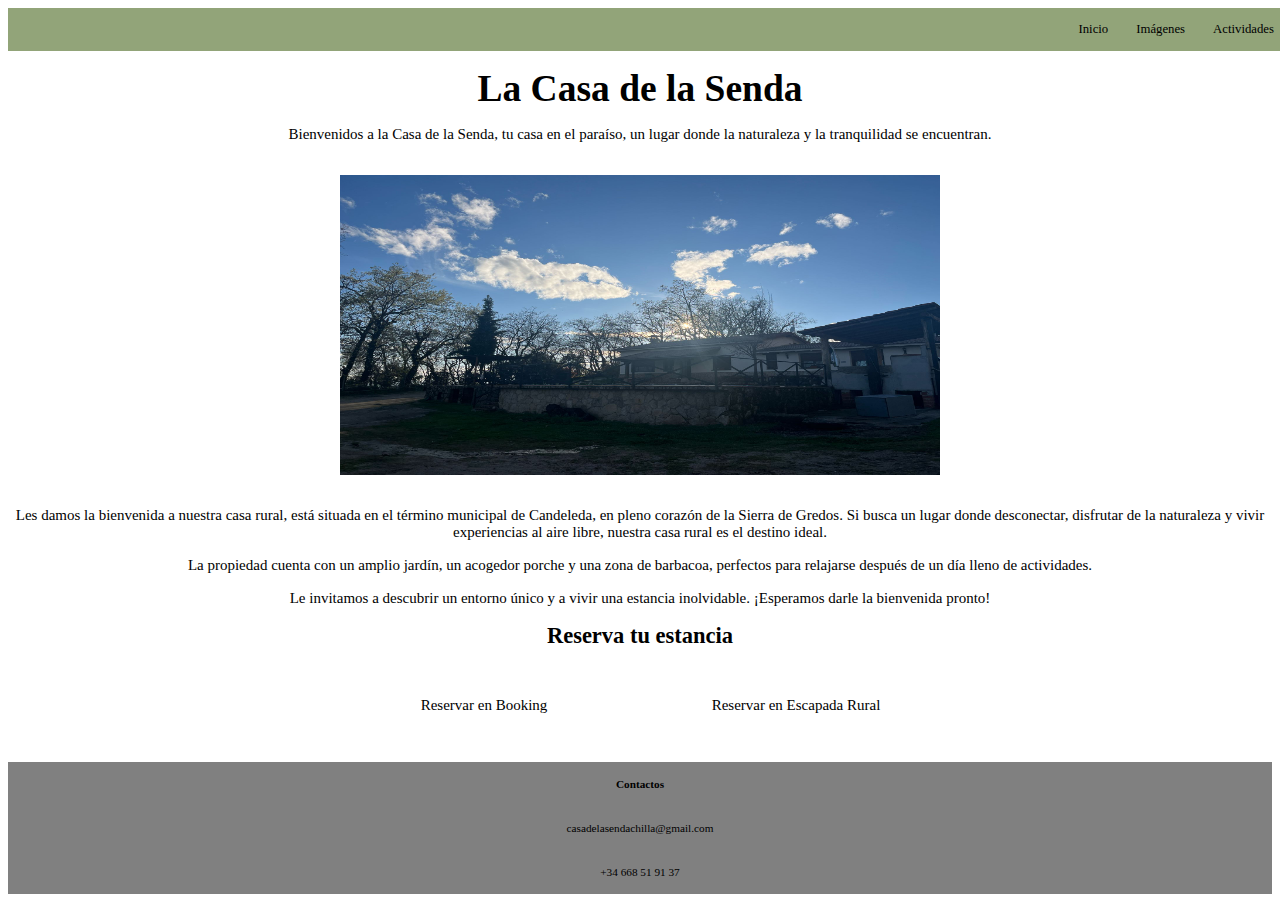
<file: index.html>
<!DOCTYPE html>
<html lang="es">  <!-- Cambiado a español ya que el contenido está en español -->
<head>
    <meta charset="UTF-8">
    <meta name="viewport" content="width=device-width, initial-scale=1.0">
    <link rel="stylesheet" href="styles.css">
    <title>La Casa de la senda</title>
</head>
<body>
    <section id="barra-navegacion">
        <button onclick="location.href='index.html'">Inicio</button>
        <button onclick="location.href='imagenes.html'">Imágenes</button>
        <button onclick="location.href='actividades.html'">Actividades</button>
    </section>
    
    <section id="inicio">
        <h1>La Casa de la Senda</h1>
        <p>Bienvenidos a la Casa de la Senda, tu casa en el paraíso, un lugar donde la naturaleza y la tranquilidad se encuentran.</p>
            <img src="img/IMG-20250404-WA0017.jpg" alt="Casa de la Senda" width="600" height="300">
    </section>
    <section id="descripcion">
        <p>Les damos la bienvenida a nuestra casa rural, está situada en el término municipal de Candeleda, en pleno corazón de la Sierra de Gredos. Si busca un lugar donde desconectar, disfrutar de la naturaleza y vivir experiencias al aire libre, nuestra casa rural es el destino ideal.</p>
        <p>La propiedad cuenta con un amplio jardín, un acogedor porche y una zona de barbacoa, perfectos para relajarse después de un día lleno de actividades.</p>
        <p>Le invitamos a descubrir un entorno único y a vivir una estancia inolvidable. ¡Esperamos darle la bienvenida pronto!</p>
    </section>

    <section id="reservar">
        <h2>Reserva tu estancia</h2>
        <div class="buttons-container">
            <div id="button1">
                <button onclick="window.location.href='https://www.booking.com/hotel/es/casa-de-la-senda.es.html'">Reservar en Booking</button>
            </div>
            <div id="button2">
                <button onclick="window.location.href='https://www.escapadarural.com/casa-rural/avila/casa-de-la-senda'">Reservar en Escapada Rural</button>
            </div>
        </div>
    </section>
    <section id="contactos">
        <h4>Contactos</h5>
        <p>casadelasendachilla@gmail.com</p>
        <p>+34 668 51 91 37</p>
    </section>
</body>
</html>
</file>
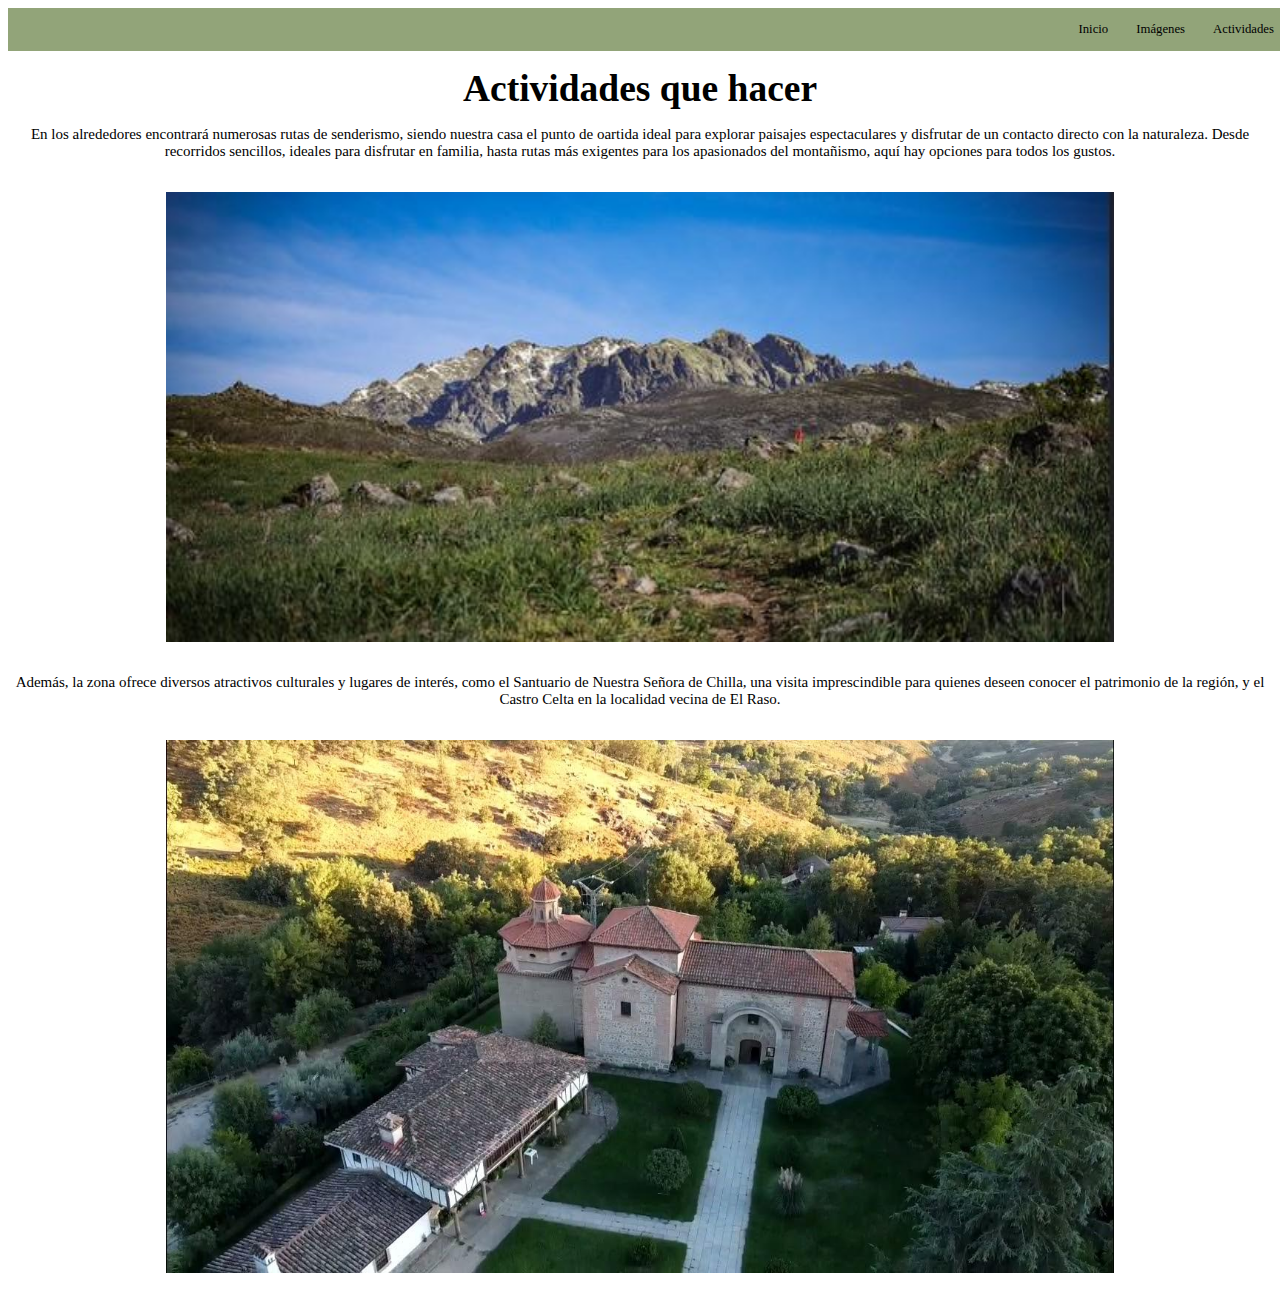
<file: actividades.html>
<!DOCTYPE html>
<html lang="es">
<head>
    <meta charset="UTF-8">
    <meta name="viewport" content="width=device-width, initial-scale=1.0">
    <link rel="stylesheet" href="styles.css">
    <title>La Casa de la senda</title>
</head>
<body>
    <section id="barra-navegacion">
        <button onclick="location.href='index.html'">Inicio</button>
        <button onclick="location.href='imagenes.html'">Imágenes</button>
        <button onclick="location.href='actividades.html'">Actividades</button>
    </section>
    <section id="inicio3">
    <h2>Actividades que hacer</h2>
</section>
<section id="correr">
<p>En los alrededores encontrará numerosas rutas de senderismo, siendo nuestra casa el punto de oartida ideal para explorar paisajes espectaculares y disfrutar de un contacto directo con la naturaleza. Desde recorridos sencillos, ideales para disfrutar en familia, hasta rutas más exigentes para los apasionados del montañismo, aquí hay opciones para todos los gustos.</p>
<img src="img/montaña.JPG" alt="Montañas" width="600" height="300">
</section>
<section id="chilla">
<p>Además, la zona ofrece diversos atractivos culturales y lugares de interés, como el Santuario de Nuestra Señora de Chilla, una visita imprescindible para quienes deseen conocer el patrimonio de la región, y el Castro Celta en la localidad vecina de El Raso.</p>
<img src="img/chilla.jpg" width="600" height="300" alt="Chilla">
</section>
</body>
</html>
</file>
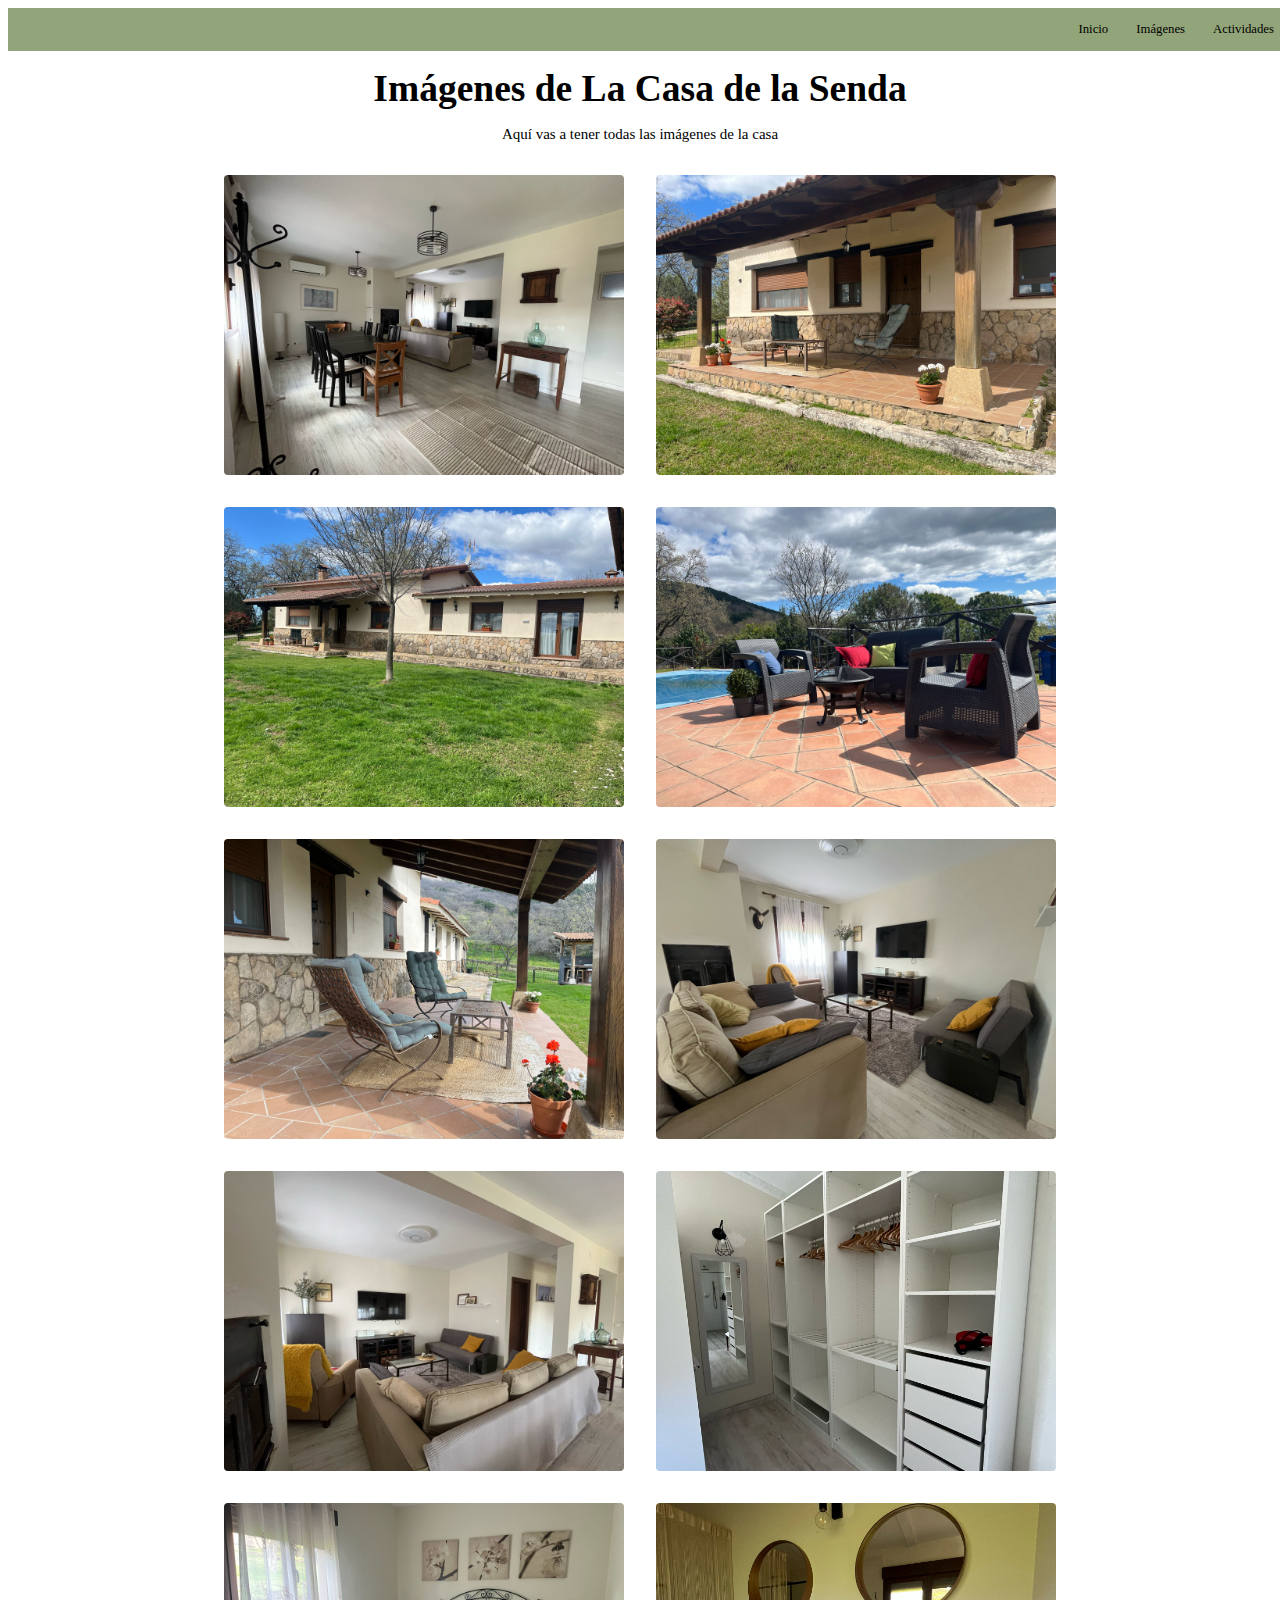
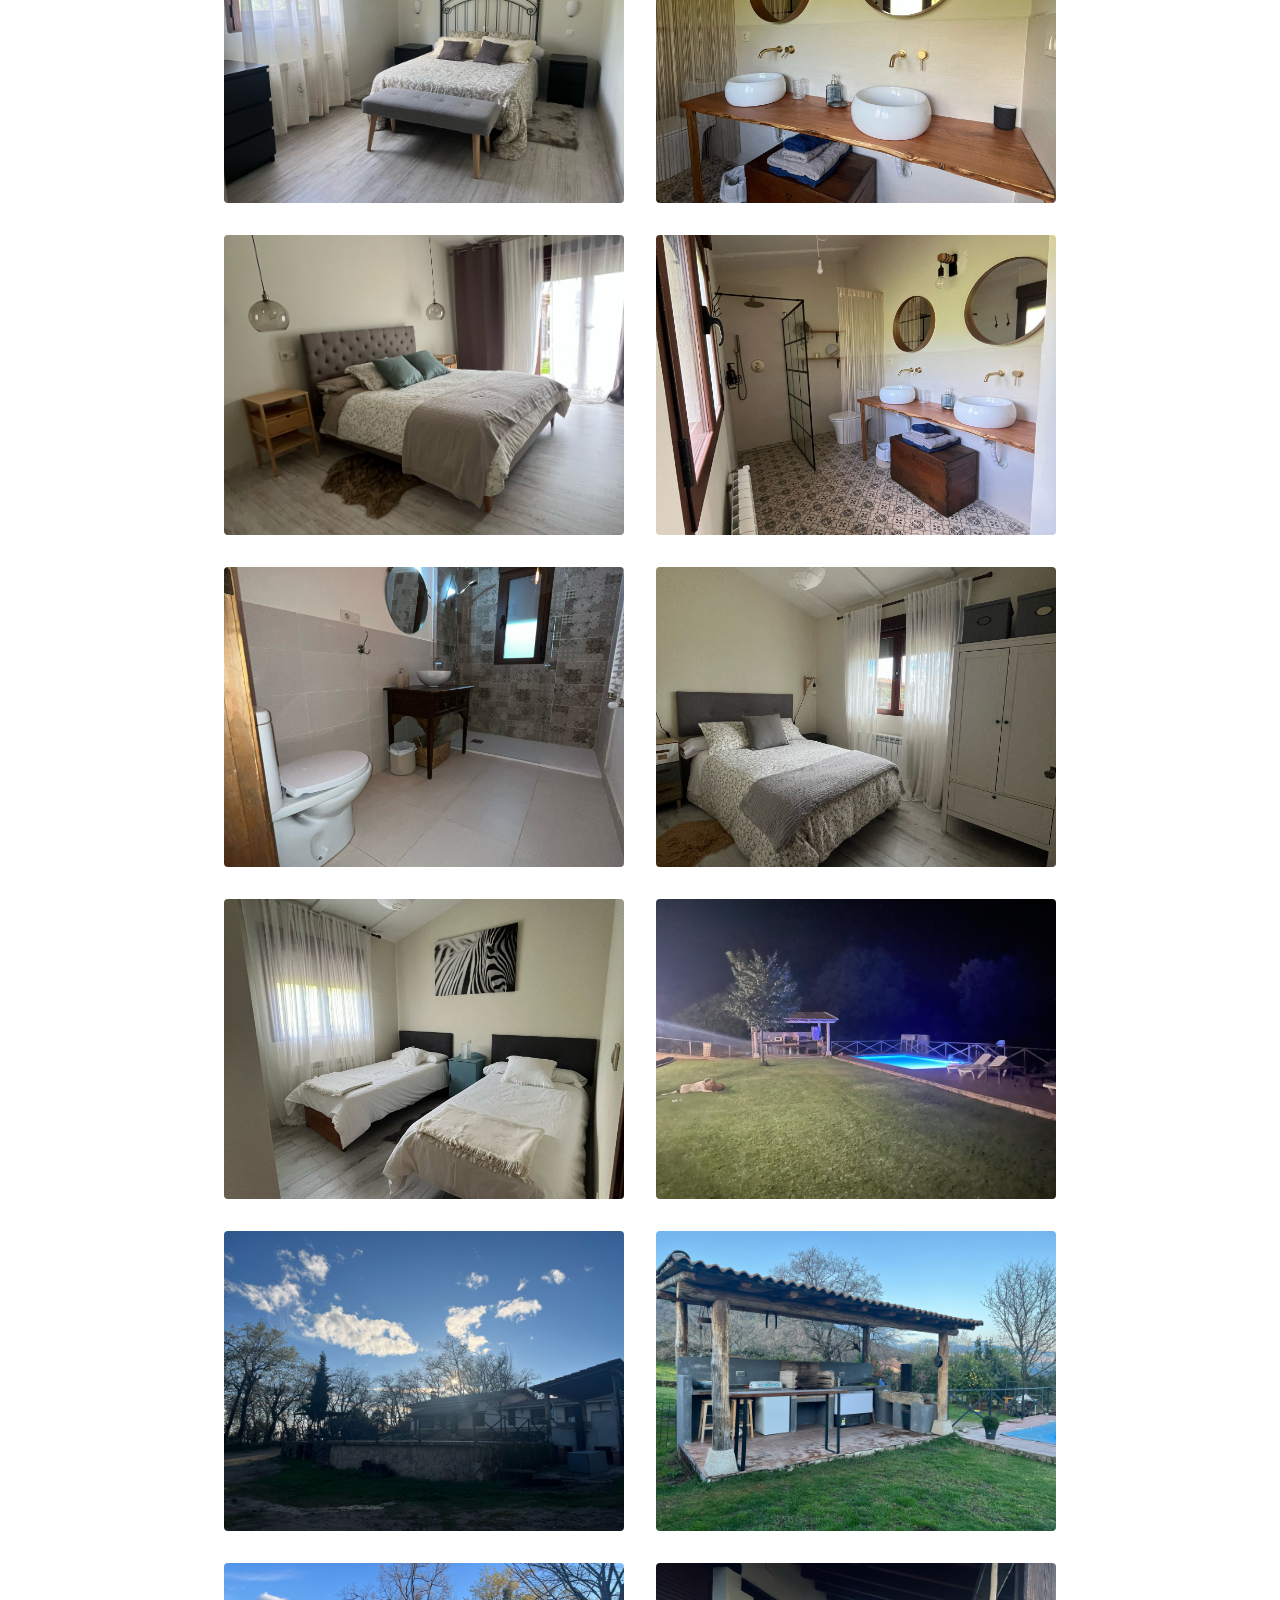
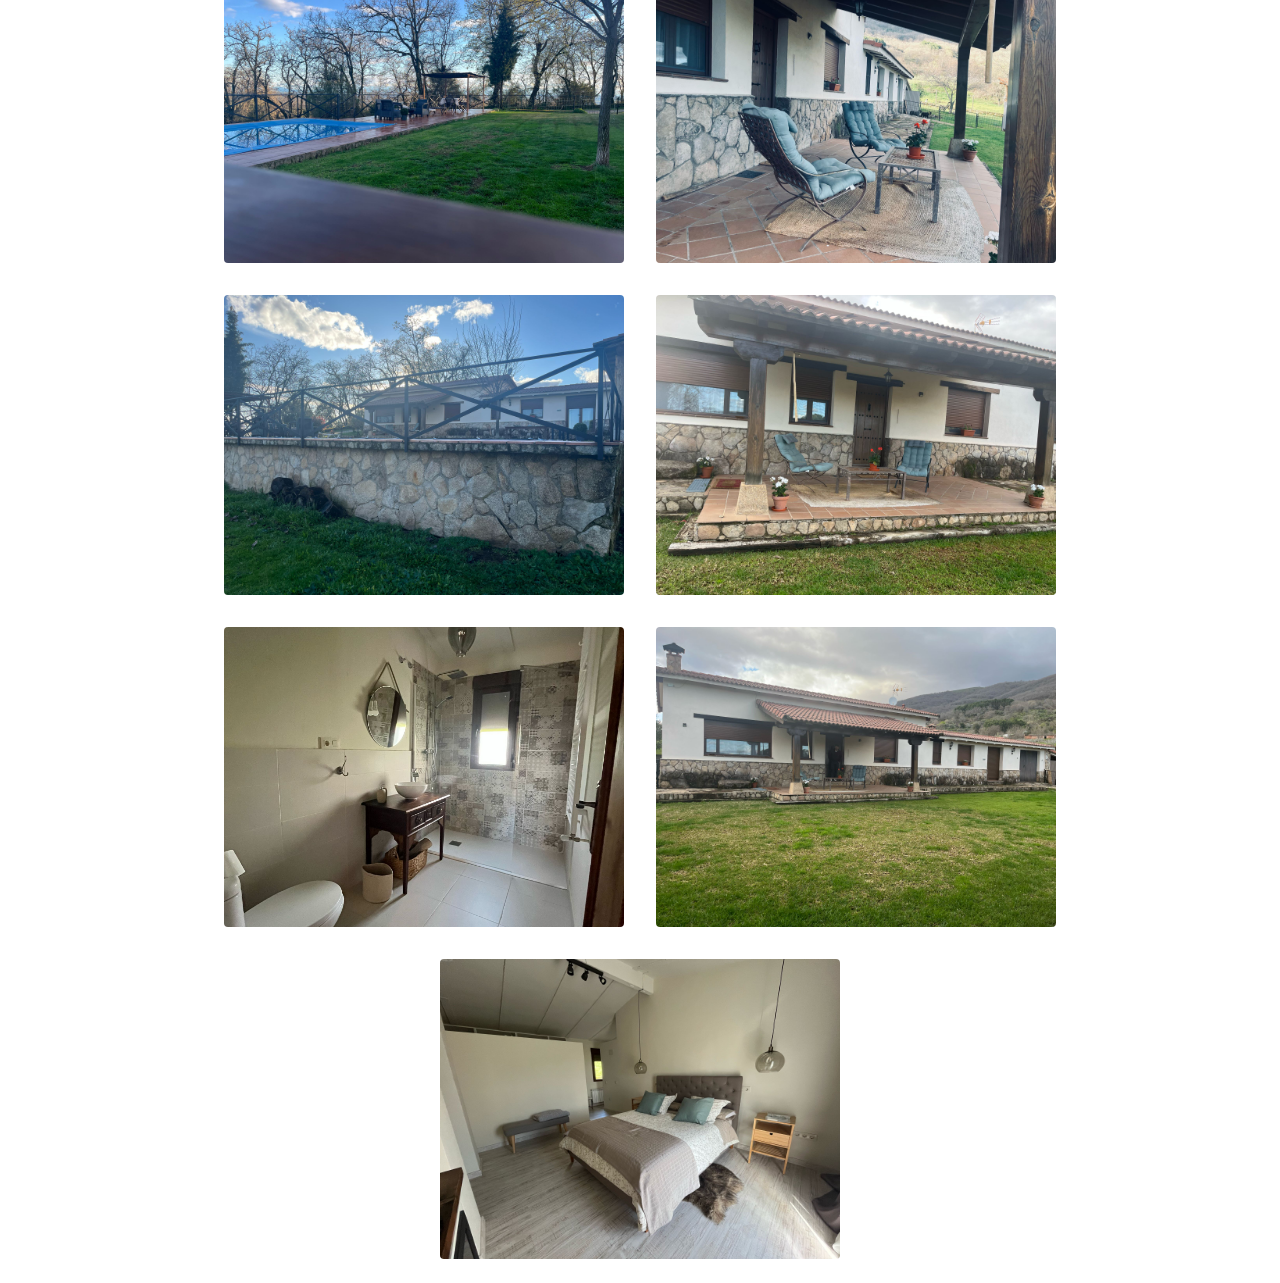
<file: imagenes.html>
<!DOCTYPE html>
<html lang="es">
<head>
    <meta charset="UTF-8">
    <meta name="viewport" content="width=device-width, initial-scale=1.0">
    <link rel="stylesheet" href="styles.css">
    <title>La Casa de la senda</title>
</head>
<body>
    <section id="barra-navegacion">
        <button onclick="location.href='index.html'">Inicio</button>
        <button onclick="location.href='imagenes.html'">Imágenes</button>
        <button onclick="location.href='actividades.html'">Actividades</button>
    </section>

    <section id="inicio2">
        <h2>Imágenes de La Casa de la Senda</h2>
        <p>Aquí vas a tener todas las imágenes de la casa</p>
    </section>

    <div class="galeria">
        <div id="img1">
            <img src="img/IMG-20250404-WA0001.jpg" alt="Casa de la Senda 1">
        </div>
    <div id="img2">
    <img src="img/IMG-20250404-WA0002.jpg" width="400"height="300">
</div>      
    <div id="img3">
    <img src="img/IMG-20250404-WA0003.jpg" width="400"height="300">
</div>
    <div id="img4">
    <img src="img/IMG-20250404-WA0004.jpg" width="400" height="300">
</div>  
    <div id="img5">
    <img src="img/IMG-20250404-WA0005.jpg" width="400" height="300">
</div>
    <div id="img6">
    <img src="img/IMG-20250404-WA0006.jpg" width="400" height="300"> 
</div>
    <div id="img7">
    <img src="img/IMG-20250404-WA0007.jpg" width="400" height="300">    
</div>
    <div id="img8">
    <img src="img/IMG-20250404-WA0008.jpg" width="400" height="300">    
    </div>
    <div id="img9">
    <img src="img/IMG-20250404-WA0009.jpg" width="400" height="300">
    </div>
    <div id="img10">
    <img src="img/IMG-20250404-WA0010.jpg" width="400" height="300">
    </div>
    <div id="img11">
    <img src="img/IMG-20250404-WA0011.jpg" width="400" height="300">
    </div>
    <div id="img12">
    <img src="img/IMG-20250404-WA0012.jpg" width="400" height="300">
    </div>
    <div id="img13">
    <img src="img/IMG-20250404-WA0013.jpg" width="400" height="300">    
    </div>
    <div id="img14">
    <img src="img/IMG-20250404-WA0014.jpg" width="400" height="300">
    </div>
    <div id="img15">
    <img src="img/IMG-20250404-WA0015.jpg" width="400" height="300">
    </div>
    <div id="img16">
    <img src="img/IMG-20250404-WA0016.jpg" width="400" height="300">
    </div>
    <div id="img17">
    <img src="img/IMG-20250404-WA0017.jpg" width="400" height="300">
    </div>
    <div id="img18">
    <img src="img/IMG-20250404-WA0018.jpg" width="400" height="300">
    </div>
    <div id="img19">
    <img src="img/IMG-20250404-WA0019.jpg" width="400" height="300">
    </div>
    <div id="img20">
    <img src="img/IMG-20250404-WA0020.jpg" width="400" height="300">
    </div>
    <div id="img21">
    <img src="img/IMG-20250404-WA0021.jpg" width="400" height="300">
    </div>
    <div id="img22">
    <img src="img/IMG-20250404-WA0022.jpg" width="400" height="300">
    </div>
    <div id="img23">
    <img src="img/IMG-20250404-WA0023.jpg" width="400" height="300">
    </div>
    <div id="img24">
        <img src="img/IMG-20250404-WA0024.jpg" width="400" height="300" alt="Casa de la Senda 24">
    </div>
    <div id="img26">
        <img src="img/IMG-20250404-WA0026.jpg" width="400" height="300" alt="Casa de la Senda 26">
    </div>
</body>
</html>
</file>
<file: styles.css>
#barra-navegacion {
    position: sticky;
    top: 0;
    display: flex;
    width: 100%;
    justify-content: flex-end;
    padding: 0.8rem 1rem;
    background-color: #92A479;
    z-index: 1000;
}

#barra-navegacion button {
    display: flex;
    margin: 0 0.5rem;
    background-color: #92A479;
    border: none;
    outline: none;
    font-size: 17px;
    font-family: Georgia, 'Times New Roman', Times, serif;
    cursor: pointer;
    transform: scaleX(1); 
}

#barra-navegacion button:hover,
#barra-navegacion button:active {
    background-color: #92A479;
    transform: scale(1.10);
    transition: all 0.3s ease;
}

.buttons-container {
    display: flex;
    justify-content: center;  /* Changed from flex-start to center */
    gap: 2rem;
    width: 100%;
    max-width: 800px;        /* Reduced from 1200px to match text width better */
    margin: 2rem auto;
    padding: 0;              /* Removed padding to align with text */
}

#button1, #button2 {
    width: 35%;              /* Adjusted width for better proportion */
    margin: 0;
}

#reservar button {
    width: 100%;
    display: grid;
    grid-auto-flow: column;
    justify-content: center;
    align-items: center;
    border: none;
    background: none;
    font-size: 20px;
    font-family: 'Times New Roman', Times, serif;
    cursor: pointer;
    padding: 1rem;
}

#reservar button:hover,
#reservar button:active {
    background-color: #ffffff;
    transform: scale(1.10);
    transition: all 0.3s ease;
}

h1, #inicio2 h2 {
    font-size: 50px;
    text-align: center;
    margin: 1rem 0;
    color: #000000;
    font-family: Georgia, 'Times New Roman', Times, serif;
}

#reservar h2 {
    font-size: 30px;
    text-align: center;
    margin: 1rem 0;
    color: #000000;
    font-family: Georgia, 'Times New Roman', Times, serif;
}

p {
    font-size: 20px;
    text-align: center;
    margin: 1rem 0;
    color: #000000;
    font-family: 'Times New Roman', Times, serif;
}

#inicio img {
    display: grid;
    place-items: center;
    margin: 2rem auto;
    max-width: 1200px;
}

.galeria {
    display: flex;
    flex-wrap: wrap;
    max-width: 1200px;
    margin: 0 auto;
    justify-content: center;  /* Changed from space-between to center */
    align-items: center;
    gap: 2rem;
    padding: 1rem;
}

[id^="img"] {
    width: 400px;           /* Changed from calc(50% - 1rem) to fixed width */
    height: 300px;          /* Added fixed height */
    display: flex;
    margin: 0;
}

[id^="img"] img {
    width: 100%;
    height: 100%;          /* Changed from auto to 100% */
    object-fit: cover;     /* This ensures images maintain aspect ratio */
    border-radius: 4px;
}

#contactos p {
    font-size: 15px;
    text-align: center;
    margin: 1rem 0;
    color: #000000;
    font-family: 'Times New Roman', Times, serif;
}

h4 {
    font-size: 15px;
    text-align: center;
    margin: 1rem 0;
    color: #000000;
    font-family: Georgia, 'Times New Roman', Times, serif;
}

#contactos {
    display: flex;
    justify-content: center;
    align-items: center;
    flex-direction: column;
    background-color: grey;
}

#inicio3 h2 {
    font-size: 50px;
    text-align: center;
    margin: 1rem 0;
    color: #000000;
    font-family: Georgia, 'Times New Roman', Times, serif;
}

#correr img {
    display: grid;
    place-items: center;
    margin: 2rem auto;
    max-width: 1200px;
}

#chilla img {
    display: grid;
    place-items: center;
    margin: 2rem auto;
    max-width: 1200px;
}

@media screen and (max-width: 768px) {
    #inicio img {
        width: 75%;
        height: 50%;
    }

    .galeria {
        justify-content: center;
        gap: 1rem;
    }

    [id^="img"] {
        width: 90%;
        max-width: 400px;
        height: 300px;
    }

    #barra-navegacion {
        flex-direction: column;
        align-items: center;
    }

    #barra-navegacion button {
        margin: 0.5rem 0;
    }

    .buttons-container {
        flex-direction: column;
        align-items: center;
        padding: 0 1rem;
    }

    #button1, #button2 {
        width: 80%;
    }
}

#correr img{
    width: 75%;
    height: 50%;
}

#chilla img{
    width: 75%;
    height: 50%;
}


h1, #inicio2 h2, #inicio3 h2 {
    font-size: 37.5px; /* 75% of 50px */
}

#reservar h2 {
    font-size: 22.5px; /* 75% of 30px */
}

p {
    font-size: 15px; /* 75% of 20px */
}

#contactos p, h4 {
    font-size: 11.25px; /* 75% of 15px */
}

#barra-navegacion button {
    font-size: 12.75px; /* 75% of 17px */
}

#reservar button {
    font-size: 15px; /* 75% of 20px */
}
</file>
